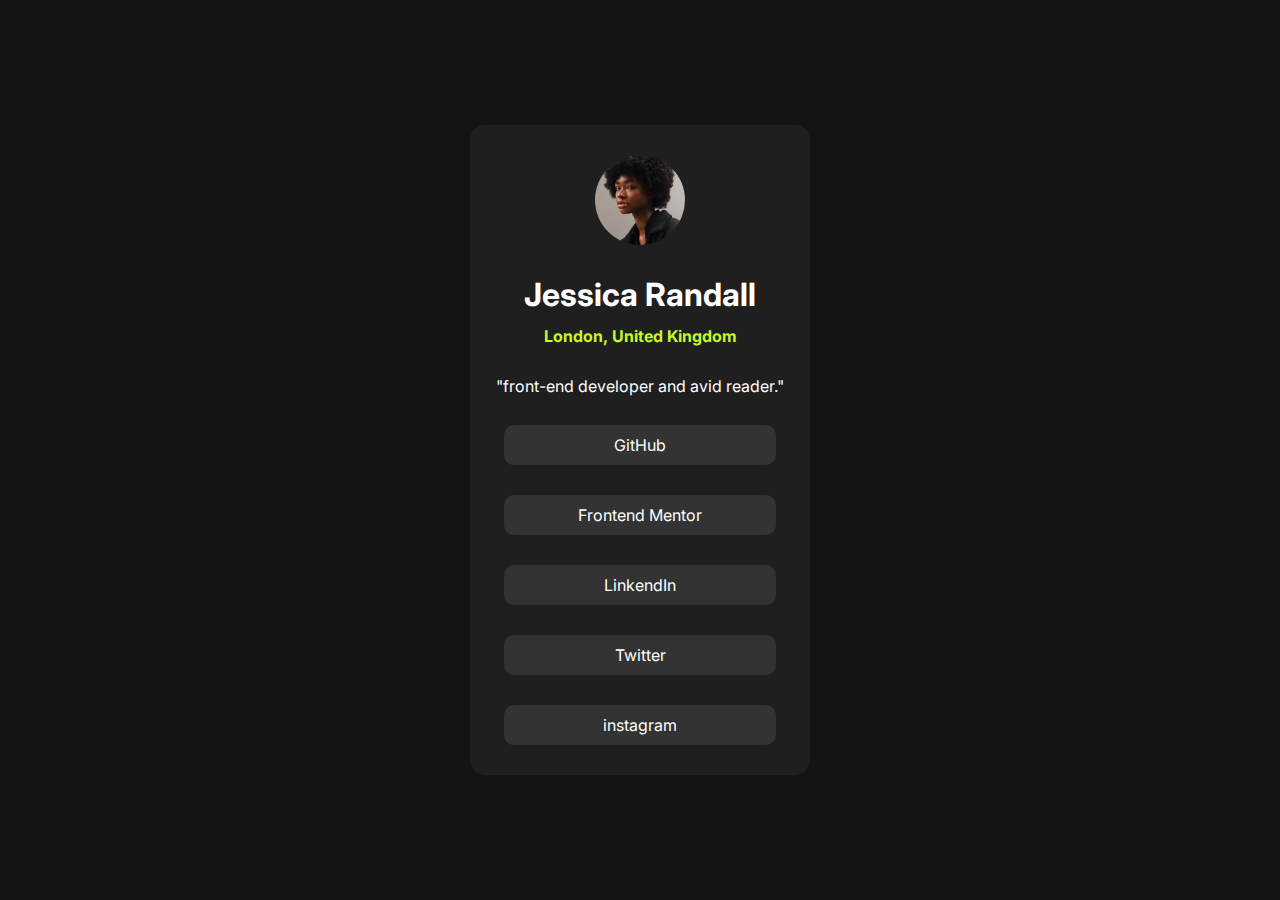
<file: index.html>
<!DOCTYPE html>
<html lang="en">
<head>
  <meta charset="UTF-8">
  <meta name="viewport" content="width=device-width, initial-scale=1.0"> <!-- displays site properly based on user's device -->

  <link rel="icon" type="image/png" sizes="32x32" href="./assets/images/favicon-32x32.png">
  
  <title>Frontend Mentor | Social links profile</title>
  <link rel="stylesheet" href="./styles.css">

  <!-- Feel free to remove these styles or customise in your own stylesheet 👍 -->
  <style>
    .attribution { font-size: 11px; text-align: center; }
    .attribution a { color: hsl(228, 45%, 44%); }
  </style>
</head>
<body>
<div>
  <img src="assets/images/avatar-jessica.jpeg" alt="profile photo">
  <h1>Jessica Randall</h1>
  <h2>London, United Kingdom</h2>
  <p>"front-end developer and avid reader."</p>
  <a href="https://www.GitHub.com">GitHub</a>
  <a href="https://www.FrontendMentor.io">Frontend Mentor</a>
  <a href="https://www.LinkedIn.com">LinkendIn</a>
  <a href="https://www.Twitter.com">Twitter</a>
  <a href="https://www.instagram.com">instagram</a>
</div>
</body>
</html>
</file>
<file: styles.css>
@import url('https://fonts.googleapis.com/css2?family=Inter:wght@100..900&display=swap');
*{
    padding: 0px;
    margin: 0px;
    box-sizing: border-box;
}
body{
    background-color: hsl(0, 0%, 8%);
    width: 100%;
    height: 100vh;
    /*para centrar el elemento hijo*/
    display: flex;
    justify-content: center;
    align-items:center ;
    font-family: "Inter", sans-serif;
}
div{
    background-color: hsl(0, 0%, 12%);
    width:340px ;
    height:650px ;
    border-radius: 15px;
    display: flex;
   flex-direction:column ;
   justify-content: space-evenly;
   align-items:center ;
   color:hsl(0, 0%, 100%) ;
}
img{
    width: 90px;
    height: 90px;
    border-radius: 50%;
}
h1{
    margin-bottom: -18px;

}
   

h2{
    color :hsl(75, 94%, 57%);
    font-size: 16px;
    
}


a{
    width: 80%;
    height: 40px;
    background-color:hsl(0, 0%, 20%);
    border-radius: 10px;
    color:hsl(0, 0%, 100%) ;
    text-decoration: none;
    display: flex;
    justify-content: center;
    align-items: center;9
}

a:hover{
    background-color: hsl(75, 94%, 57%);
    color:hsl(0, 0%, 20%);
    cursor: pointer;
}
</file>
